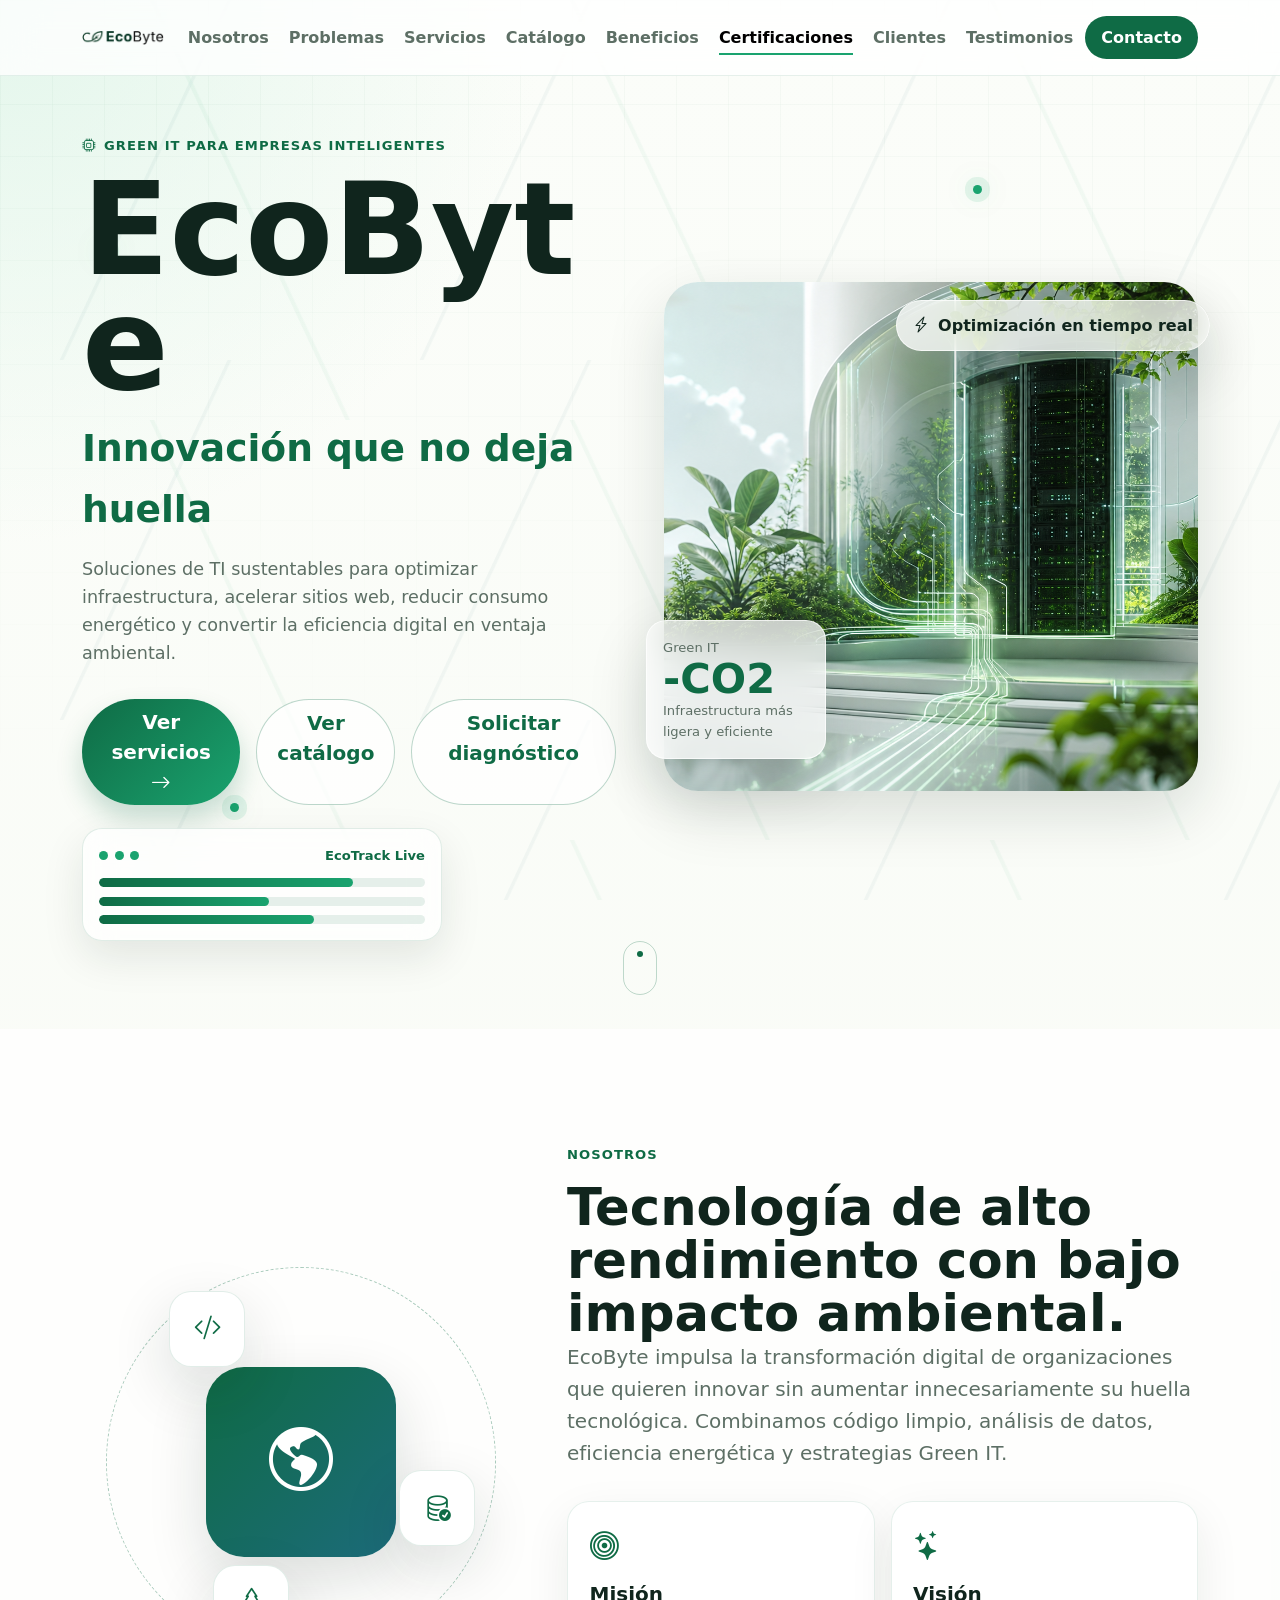
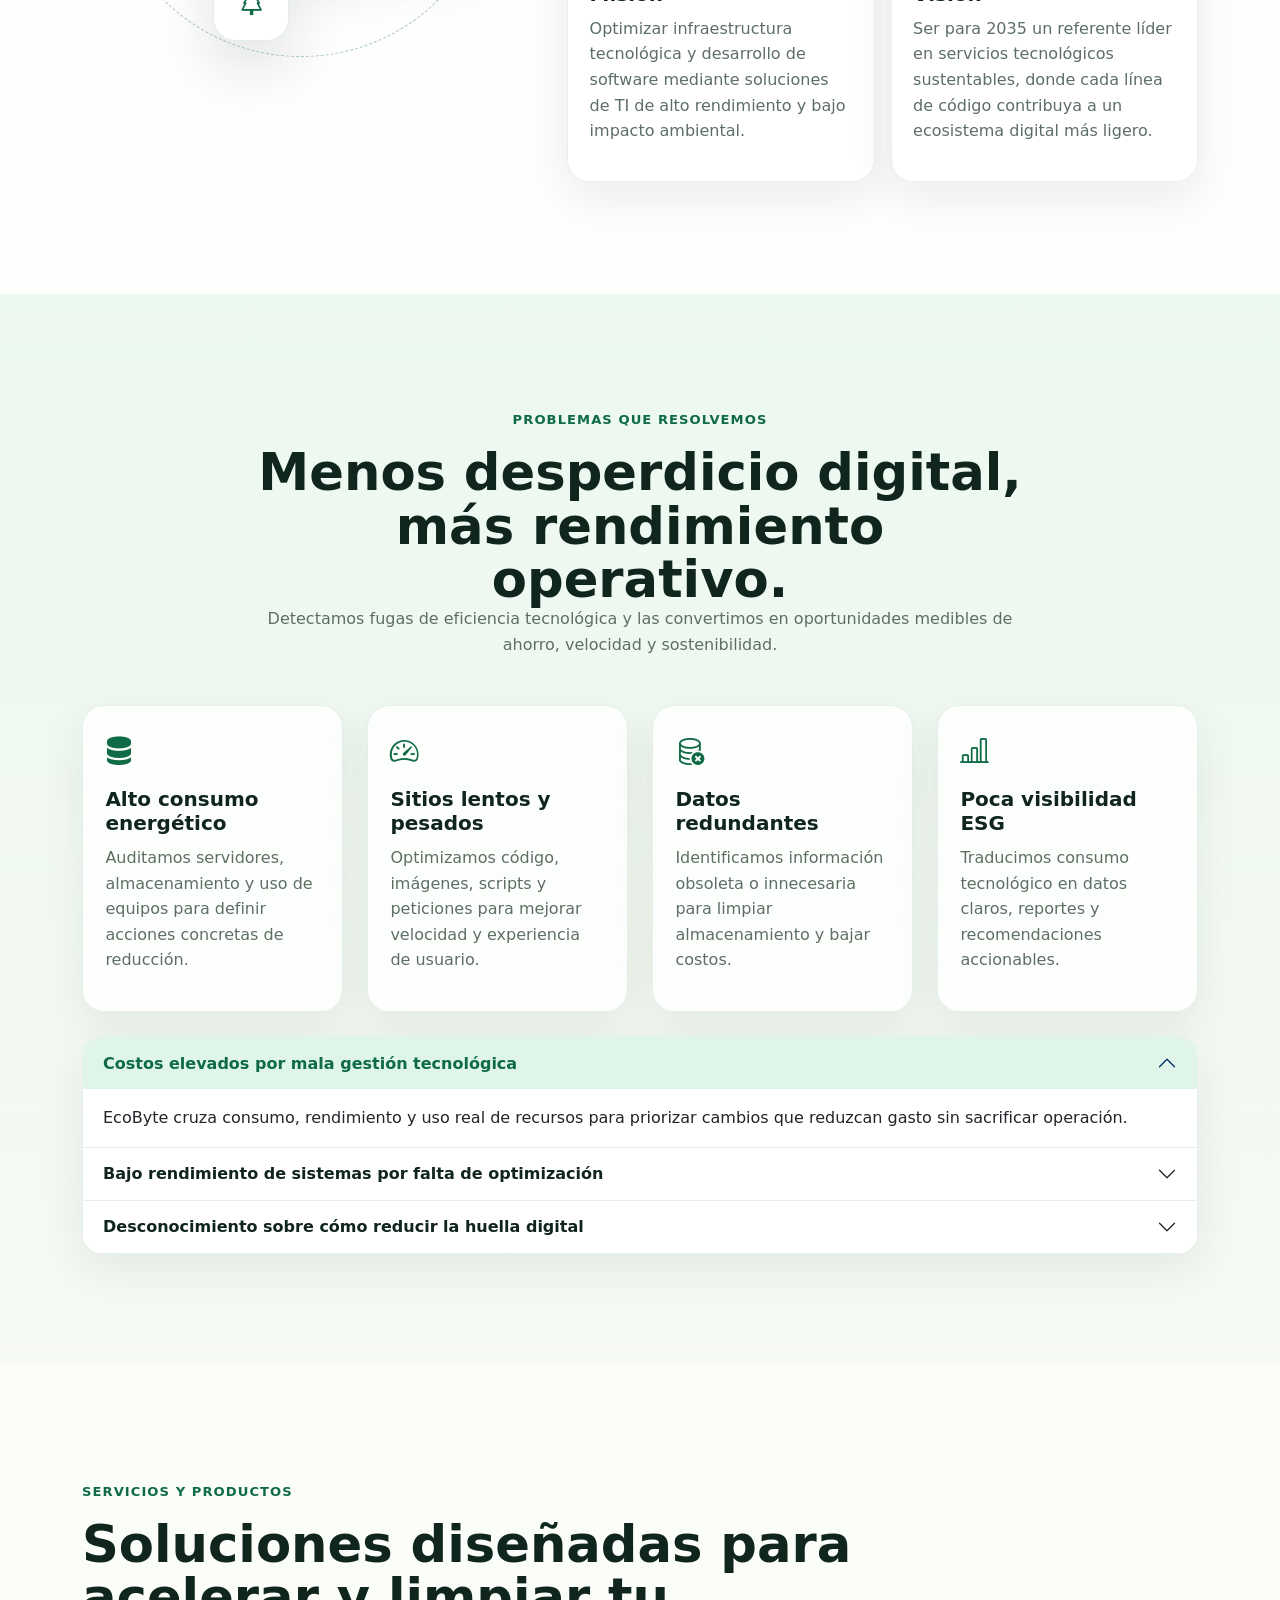
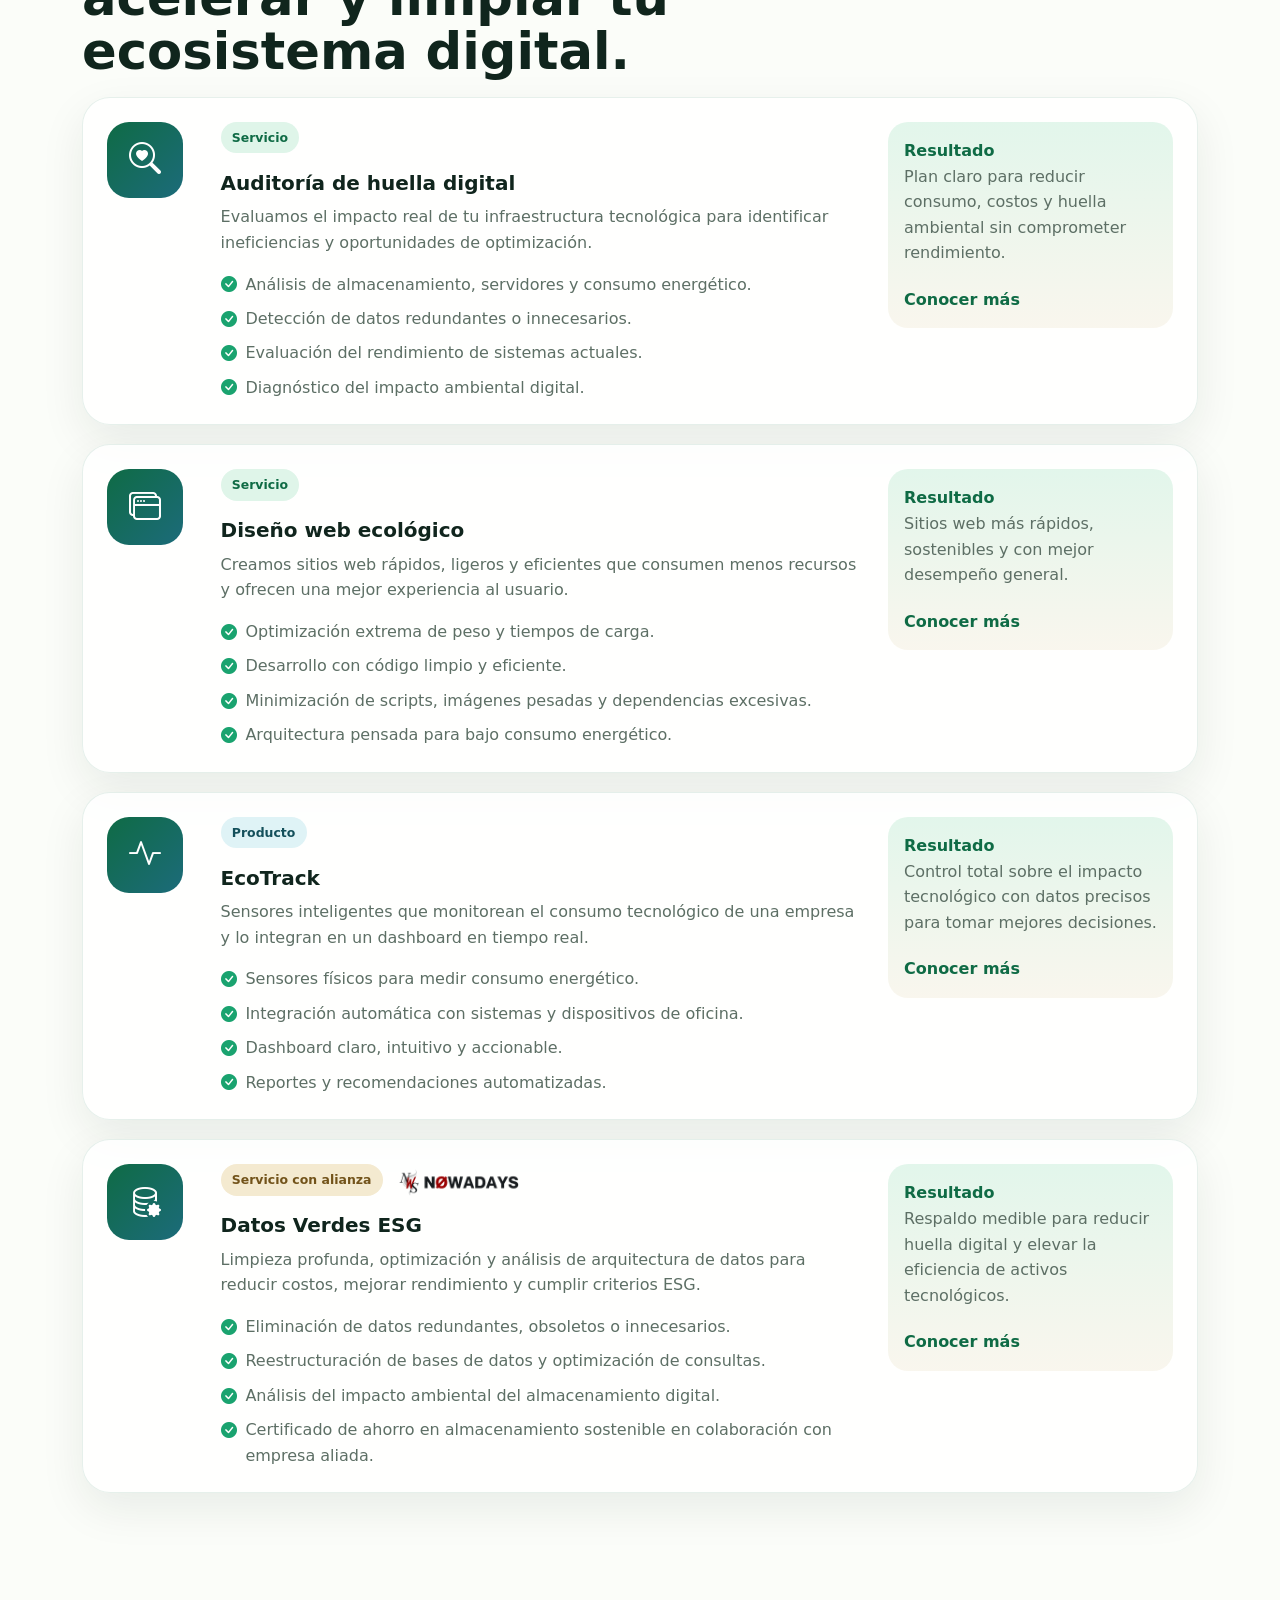
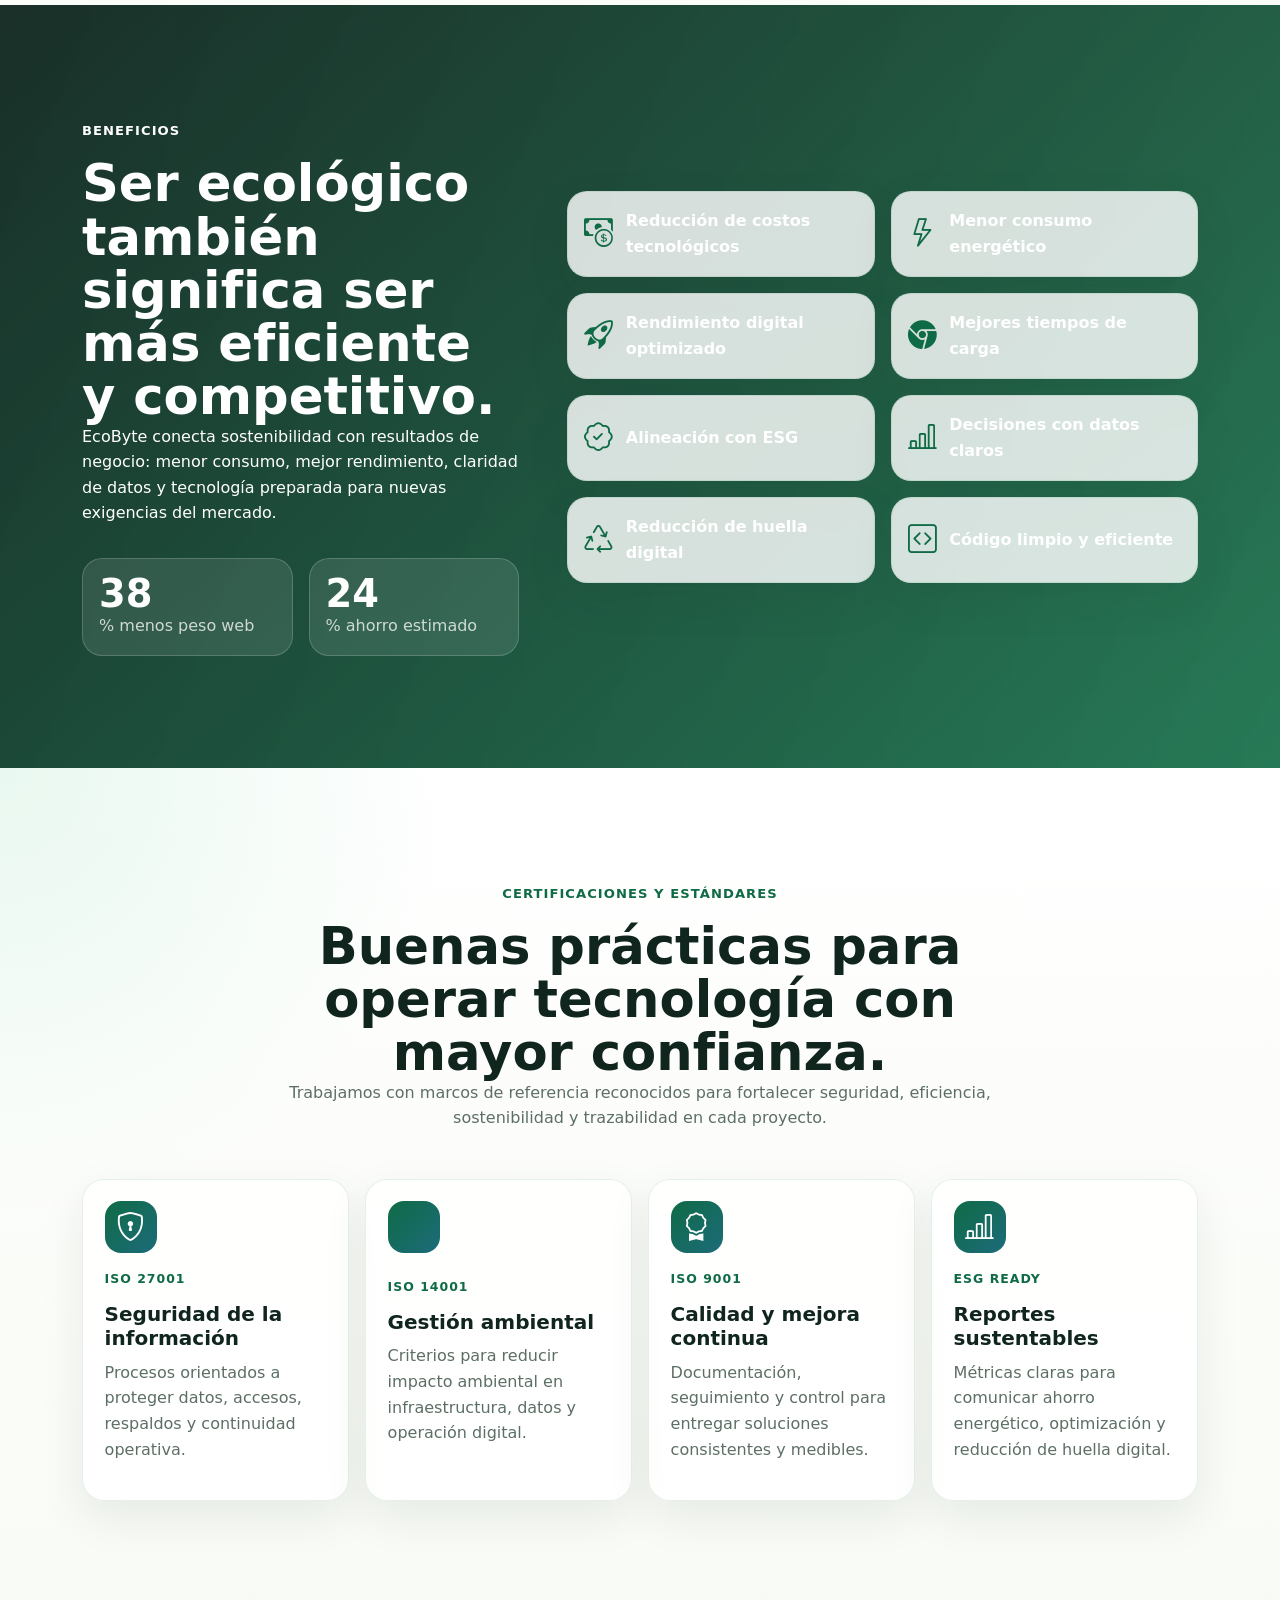
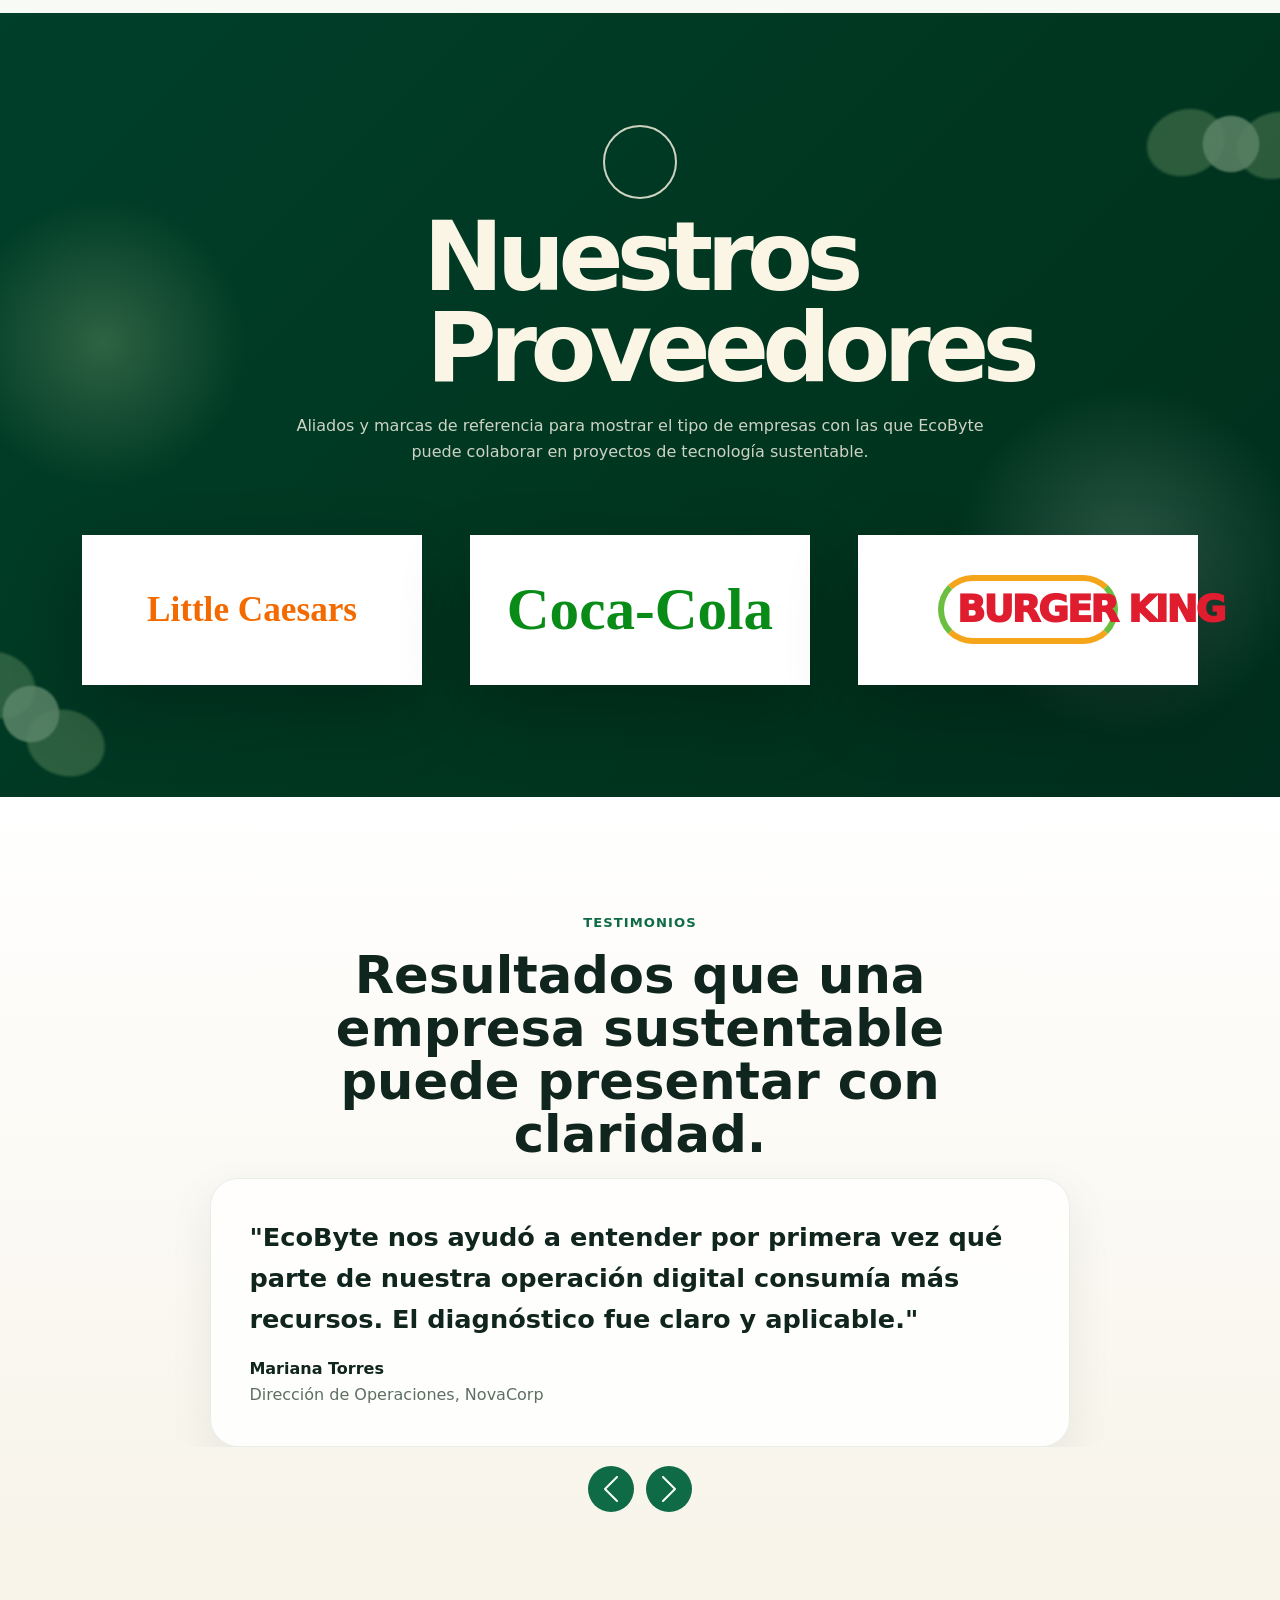
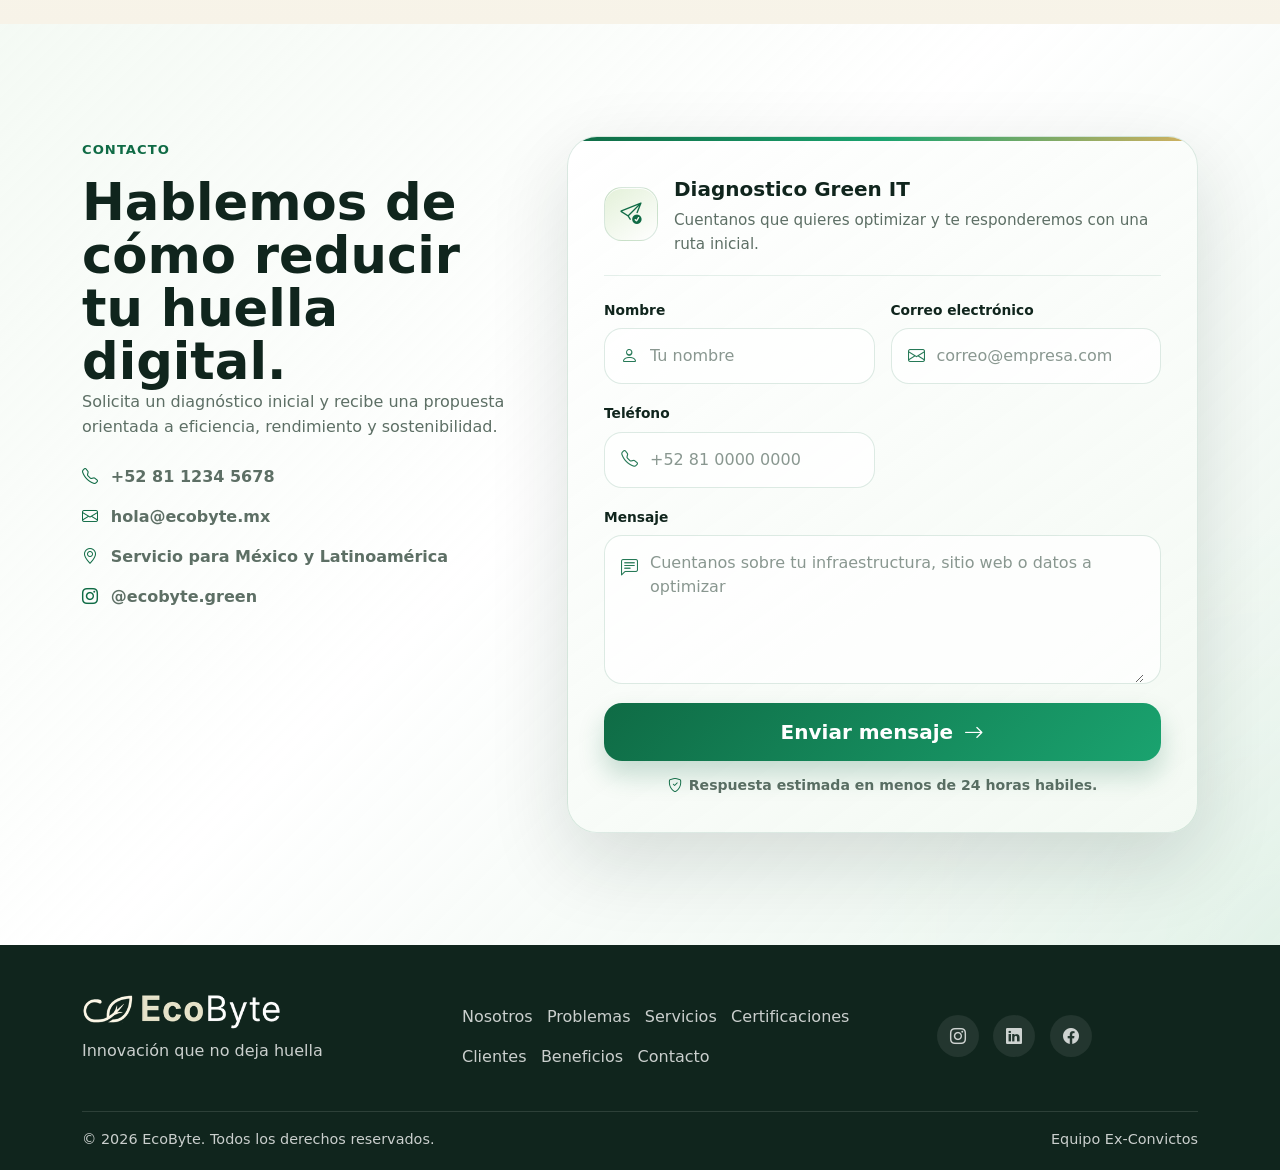
<file: index.html>
<!doctype html>
<html lang="es">
  <head>
    <meta charset="utf-8">
    <meta name="viewport" content="width=device-width, initial-scale=1">
    <meta name="description" content="EcoByte ofrece soluciones de Green IT, diseño web ecológico, auditoría de huella digital y optimización tecnológica sustentable.">
    <title>EcoByte | Innovación que no deja huella</title>
    <link rel="icon" href="assets/img/EcoByte Favicon.png">
    <link rel="preconnect" href="https://cdn.jsdelivr.net">
    <link href="https://cdn.jsdelivr.net/npm/bootstrap@5.3.3/dist/css/bootstrap.min.css" rel="stylesheet">
    <link href="https://cdn.jsdelivr.net/npm/bootstrap-icons@1.11.3/font/bootstrap-icons.min.css" rel="stylesheet">
    <link rel="stylesheet" href="css/styles.css">
  </head>
  <body data-bs-spy="scroll" data-bs-target="#mainNav" data-bs-offset="92" tabindex="0">
    <div class="scroll-progress" aria-hidden="true"></div>
    <nav id="mainNav" class="navbar navbar-expand-lg fixed-top eco-navbar" aria-label="Navegación principal">
      <div class="container">
        <a class="navbar-brand d-flex align-items-center gap-2" href="#inicio" aria-label="Ir al inicio">
          <img src="assets/img/EcoByte Horizontal Logo.png" width="200px">
        </a>
        <button class="navbar-toggler" type="button" data-bs-toggle="collapse" data-bs-target="#navbarContent" aria-controls="navbarContent" aria-expanded="false" aria-label="Abrir menú">
          <span class="navbar-toggler-icon"></span>
        </button>
        <div class="collapse navbar-collapse" id="navbarContent">
          <ul class="navbar-nav ms-auto align-items-lg-center gap-lg-1">
            <li class="nav-item"><a class="nav-link" href="#nosotros">Nosotros</a></li>
            <li class="nav-item"><a class="nav-link" href="#problemas">Problemas</a></li>
            <li class="nav-item"><a class="nav-link" href="#servicios">Servicios</a></li>
            <li class="nav-item"><a class="nav-link" href="catalogo.html">Catálogo</a></li>
            <li class="nav-item"><a class="nav-link" href="#beneficios">Beneficios</a></li>
            <li class="nav-item"><a class="nav-link" href="#certificaciones">Certificaciones</a></li>
            <li class="nav-item"><a class="nav-link" href="#clientes">Clientes</a></li>
            <li class="nav-item"><a class="nav-link" href="#testimonios">Testimonios</a></li>
            <li class="nav-item"><a class="nav-link btn-nav" href="#contacto">Contacto</a></li>
          </ul>
        </div>
      </div>
    </nav>

    <main>
      <section id="inicio" class="hero-section section-pad">
        <div class="hero-grid"></div>
        <div class="tech-pulse-layer" aria-hidden="true">
          <span></span>
          <span></span>
          <span></span>
          <span></span>
        </div>
        <div class="container position-relative">
          <div class="row align-items-center g-5">
            <div class="col-lg-6">
              <div class="hero-copy reveal">
                <span class="eyebrow"><i class="bi bi-cpu"></i> Green IT para empresas inteligentes</span>
                <h1>EcoByte</h1>
                <p class="hero-tagline">Innovación que no deja huella</p>
                <p class="hero-text">
                  Soluciones de TI sustentables para optimizar infraestructura, acelerar sitios web,
                  reducir consumo energético y convertir la eficiencia digital en ventaja ambiental.
                </p>
                <div class="d-flex flex-column flex-sm-row gap-3">
                  <a class="btn btn-eco btn-lg" href="#servicios">Ver servicios <i class="bi bi-arrow-right"></i></a>
                  <a class="btn btn-outline-eco btn-lg" href="catalogo.html">Ver catálogo</a>
                  <a class="btn btn-outline-eco btn-lg" href="#contacto">Solicitar diagnóstico</a>
                </div>
                <div class="hero-dashboard" aria-label="Indicadores de eficiencia digital">
                  <div class="dashboard-head">
                    <span></span>
                    <span></span>
                    <span></span>
                    <strong>EcoTrack Live</strong>
                  </div>
                  <div class="dashboard-lines">
                    <span style="--level: 78%"></span>
                    <span style="--level: 52%"></span>
                    <span style="--level: 66%"></span>
                  </div>
                </div>
              </div>
            </div>
            <div class="col-lg-6">
              <div class="hero-visual reveal delay-1" data-tilt>
                <img src="assets/img/ecobyte-hero.png" alt="Infraestructura tecnológica sustentable con circuitos verdes y naturaleza" class="img-fluid hero-image">
                <div class="impact-card floating-card">
                  <span>Green IT</span>
                  <strong>-CO2</strong>
                  <small>Infraestructura más ligera y eficiente</small>
                </div>
                <div class="metric-pill">
                  <i class="bi bi-lightning-charge"></i>
                  Optimización en tiempo real
                </div>
              </div>
            </div>
          </div>
          <a class="scroll-cue" href="#nosotros" aria-label="Bajar a la sección nosotros">
            <span></span>
          </a>
        </div>
      </section>

      <section id="nosotros" class="section-pad about-section">
        <div class="container">
          <div class="row align-items-center g-5">
            <div class="col-lg-5 reveal">
              <div class="eco-orbit" aria-hidden="true">
                <div class="orbit-core"><i class="bi bi-globe-americas"></i></div>
                <span class="orbit-node node-a"><i class="bi bi-code-slash"></i></span>
                <span class="orbit-node node-b"><i class="bi bi-database-check"></i></span>
                <span class="orbit-node node-c"><i class="bi bi-tree"></i></span>
              </div>
            </div>
            <div class="col-lg-7 reveal delay-1">
              <span class="section-kicker">Nosotros</span>
              <h2 class="section-title">Tecnología de alto rendimiento con bajo impacto ambiental.</h2>
              <p class="lead eco-lead">
                EcoByte impulsa la transformación digital de organizaciones que quieren innovar sin aumentar
                innecesariamente su huella tecnológica. Combinamos código limpio, análisis de datos,
                eficiencia energética y estrategias Green IT.
              </p>
              <div class="row g-3 mt-3">
                <div class="col-md-6">
                  <article class="mission-card h-100" data-tilt>
                    <i class="bi bi-bullseye"></i>
                    <h3>Misión</h3>
                    <p>Optimizar infraestructura tecnológica y desarrollo de software mediante soluciones de TI de alto rendimiento y bajo impacto ambiental.</p>
                  </article>
                </div>
                <div class="col-md-6">
                  <article class="mission-card h-100" data-tilt>
                    <i class="bi bi-stars"></i>
                    <h3>Visión</h3>
                    <p>Ser para 2035 un referente líder en servicios tecnológicos sustentables, donde cada línea de código contribuya a un ecosistema digital más ligero.</p>
                  </article>
                </div>
              </div>
            </div>
          </div>
        </div>
      </section>

      <section id="problemas" class="section-pad problems-section">
        <div class="container">
          <div class="text-center mx-auto section-heading reveal">
            <span class="section-kicker">Problemas que resolvemos</span>
            <h2 class="section-title">Menos desperdicio digital, más rendimiento operativo.</h2>
            <p>Detectamos fugas de eficiencia tecnológica y las convertimos en oportunidades medibles de ahorro, velocidad y sostenibilidad.</p>
          </div>
          <div class="row g-4 mt-4">
            <div class="col-md-6 col-xl-3 reveal">
              <article class="problem-card" data-tilt>
                <i class="bi bi-server"></i>
                <h3>Alto consumo energético</h3>
                <p>Auditamos servidores, almacenamiento y uso de equipos para definir acciones concretas de reducción.</p>
              </article>
            </div>
            <div class="col-md-6 col-xl-3 reveal delay-1">
              <article class="problem-card" data-tilt>
                <i class="bi bi-speedometer2"></i>
                <h3>Sitios lentos y pesados</h3>
                <p>Optimizamos código, imágenes, scripts y peticiones para mejorar velocidad y experiencia de usuario.</p>
              </article>
            </div>
            <div class="col-md-6 col-xl-3 reveal delay-2">
              <article class="problem-card" data-tilt>
                <i class="bi bi-database-x"></i>
                <h3>Datos redundantes</h3>
                <p>Identificamos información obsoleta o innecesaria para limpiar almacenamiento y bajar costos.</p>
              </article>
            </div>
            <div class="col-md-6 col-xl-3 reveal delay-3">
              <article class="problem-card" data-tilt>
                <i class="bi bi-bar-chart-line"></i>
                <h3>Poca visibilidad ESG</h3>
                <p>Traducimos consumo tecnológico en datos claros, reportes y recomendaciones accionables.</p>
              </article>
            </div>
          </div>
          <div class="accordion eco-accordion reveal mt-4" id="problemAccordion">
            <div class="accordion-item">
              <h3 class="accordion-header">
                <button class="accordion-button" type="button" data-bs-toggle="collapse" data-bs-target="#collapseCosts" aria-expanded="true" aria-controls="collapseCosts">
                  Costos elevados por mala gestión tecnológica
                </button>
              </h3>
              <div id="collapseCosts" class="accordion-collapse collapse show" data-bs-parent="#problemAccordion">
                <div class="accordion-body">EcoByte cruza consumo, rendimiento y uso real de recursos para priorizar cambios que reduzcan gasto sin sacrificar operación.</div>
              </div>
            </div>
            <div class="accordion-item">
              <h3 class="accordion-header">
                <button class="accordion-button collapsed" type="button" data-bs-toggle="collapse" data-bs-target="#collapsePerformance" aria-expanded="false" aria-controls="collapsePerformance">
                  Bajo rendimiento de sistemas por falta de optimización
                </button>
              </h3>
              <div id="collapsePerformance" class="accordion-collapse collapse" data-bs-parent="#problemAccordion">
                <div class="accordion-body">Revisamos arquitectura, consultas, dependencias y flujos digitales para entregar sistemas más rápidos, ligeros y mantenibles.</div>
              </div>
            </div>
            <div class="accordion-item">
              <h3 class="accordion-header">
                <button class="accordion-button collapsed" type="button" data-bs-toggle="collapse" data-bs-target="#collapseFootprint" aria-expanded="false" aria-controls="collapseFootprint">
                  Desconocimiento sobre cómo reducir la huella digital
                </button>
              </h3>
              <div id="collapseFootprint" class="accordion-collapse collapse" data-bs-parent="#problemAccordion">
                <div class="accordion-body">Convertimos el diagnóstico técnico en una ruta clara con acciones, métricas y beneficios ambientales entendibles para negocio.</div>
              </div>
            </div>
          </div>
        </div>
      </section>

      <section id="servicios" class="section-pad services-section">
        <div class="container">
          <div class="section-heading reveal">
            <span class="section-kicker">Servicios y productos</span>
            <h2 class="section-title">Soluciones diseñadas para acelerar y limpiar tu ecosistema digital.</h2>
          </div>

          <div id="auditoria" class="service-feature reveal" data-tilt>
            <div class="service-icon"><i class="bi bi-search-heart"></i></div>
            <div>
              <span class="type-badge">Servicio</span>
              <h3>Auditoría de huella digital</h3>
              <p>Evaluamos el impacto real de tu infraestructura tecnológica para identificar ineficiencias y oportunidades de optimización.</p>
              <ul class="feature-list">
                <li>Análisis de almacenamiento, servidores y consumo energético.</li>
                <li>Detección de datos redundantes o innecesarios.</li>
                <li>Evaluación del rendimiento de sistemas actuales.</li>
                <li>Diagnóstico del impacto ambiental digital.</li>
              </ul>
            </div>
            <div class="service-result">
              <strong>Resultado</strong>
              <p>Plan claro para reducir consumo, costos y huella ambiental sin comprometer rendimiento.</p>
              <a href="#contacto">Conocer más</a>
            </div>
          </div>

          <div id="web-ecologico" class="service-feature reveal" data-tilt>
            <div class="service-icon"><i class="bi bi-window-stack"></i></div>
            <div>
              <span class="type-badge">Servicio</span>
              <h3>Diseño web ecológico</h3>
              <p>Creamos sitios web rápidos, ligeros y eficientes que consumen menos recursos y ofrecen una mejor experiencia al usuario.</p>
              <ul class="feature-list">
                <li>Optimización extrema de peso y tiempos de carga.</li>
                <li>Desarrollo con código limpio y eficiente.</li>
                <li>Minimización de scripts, imágenes pesadas y dependencias excesivas.</li>
                <li>Arquitectura pensada para bajo consumo energético.</li>
              </ul>
            </div>
            <div class="service-result">
              <strong>Resultado</strong>
              <p>Sitios web más rápidos, sostenibles y con mejor desempeño general.</p>
              <a href="#contacto">Conocer más</a>
            </div>
          </div>

          <div id="ecotrack" class="service-feature reveal" data-tilt>
            <div class="service-icon"><i class="bi bi-activity"></i></div>
            <div>
              <span class="type-badge product">Producto</span>
              <h3>EcoTrack</h3>
              <p>Sensores inteligentes que monitorean el consumo tecnológico de una empresa y lo integran en un dashboard en tiempo real.</p>
              <ul class="feature-list">
                <li>Sensores físicos para medir consumo energético.</li>
                <li>Integración automática con sistemas y dispositivos de oficina.</li>
                <li>Dashboard claro, intuitivo y accionable.</li>
                <li>Reportes y recomendaciones automatizadas.</li>
              </ul>
            </div>
            <div class="service-result">
              <strong>Resultado</strong>
              <p>Control total sobre el impacto tecnológico con datos precisos para tomar mejores decisiones.</p>
              <a href="#contacto">Conocer más</a>
            </div>
          </div>

          <div id="datos-verdes" class="service-feature reveal" data-tilt>
            <div class="service-icon"><i class="bi bi-database-gear"></i></div>
            <div>
              <div class="d-flex align-items-center gap-3">
                <span class="type-badge alliance">Servicio con alianza</span>
                <img src="assets/img/Nowadays Logo.png" width="120px">
              </div>
              <h3>Datos Verdes ESG</h3>
              <p>Limpieza profunda, optimización y análisis de arquitectura de datos para reducir costos, mejorar rendimiento y cumplir criterios ESG.</p>
              <ul class="feature-list">
                <li>Eliminación de datos redundantes, obsoletos o innecesarios.</li>
                <li>Reestructuración de bases de datos y optimización de consultas.</li>
                <li>Análisis del impacto ambiental del almacenamiento digital.</li>
                <li>Certificado de ahorro en almacenamiento sostenible en colaboración con empresa aliada.</li>
              </ul>
            </div>
            <div class="service-result">
              <strong>Resultado</strong>
              <p>Respaldo medible para reducir huella digital y elevar la eficiencia de activos tecnológicos.</p>
              <a href="#contacto">Conocer más</a>
            </div>
          </div>
        </div>
      </section>

      <section id="beneficios" class="section-pad benefits-section">
        <div class="container">
          <div class="row g-5 align-items-center">
            <div class="col-lg-5 reveal">
              <span class="section-kicker">Beneficios</span>
              <h2 class="section-title">Ser ecológico también significa ser más eficiente y competitivo.</h2>
              <p>EcoByte conecta sostenibilidad con resultados de negocio: menor consumo, mejor rendimiento, claridad de datos y tecnología preparada para nuevas exigencias del mercado.</p>
              <div class="counter-row">
                <div><strong data-counter="38">0</strong><span>% menos peso web</span></div>
                <div><strong data-counter="24">0</strong><span>% ahorro estimado</span></div>
              </div>
            </div>
            <div class="col-lg-7">
              <div class="benefit-grid">
                <div class="benefit-item reveal"><i class="bi bi-cash-coin"></i><span>Reducción de costos tecnológicos</span></div>
                <div class="benefit-item reveal"><i class="bi bi-lightning"></i><span>Menor consumo energético</span></div>
                <div class="benefit-item reveal"><i class="bi bi-rocket-takeoff"></i><span>Rendimiento digital optimizado</span></div>
                <div class="benefit-item reveal"><i class="bi bi-browser-chrome"></i><span>Mejores tiempos de carga</span></div>
                <div class="benefit-item reveal"><i class="bi bi-patch-check"></i><span>Alineación con ESG</span></div>
                <div class="benefit-item reveal"><i class="bi bi-bar-chart-line"></i><span>Decisiones con datos claros</span></div>
                <div class="benefit-item reveal"><i class="bi bi-recycle"></i><span>Reducción de huella digital</span></div>
                <div class="benefit-item reveal"><i class="bi bi-code-square"></i><span>Código limpio y eficiente</span></div>
              </div>
            </div>
          </div>
        </div>
      </section>

      <section id="certificaciones" class="section-pad certifications-section">
        <div class="container">
          <div class="text-center mx-auto section-heading reveal">
            <span class="section-kicker">Certificaciones y estándares</span>
            <h2 class="section-title">Buenas prácticas para operar tecnología con mayor confianza.</h2>
            <p>Trabajamos con marcos de referencia reconocidos para fortalecer seguridad, eficiencia, sostenibilidad y trazabilidad en cada proyecto.</p>
          </div>
          <div class="certification-grid mt-5">
            <article class="certification-card reveal" data-tilt>
              <i class="bi bi-shield-lock"></i>
              <span>ISO 27001</span>
              <h3>Seguridad de la información</h3>
              <p>Procesos orientados a proteger datos, accesos, respaldos y continuidad operativa.</p>
            </article>
            <article class="certification-card reveal delay-1" data-tilt>
              <i class="bi bi-leaf"></i>
              <span>ISO 14001</span>
              <h3>Gestión ambiental</h3>
              <p>Criterios para reducir impacto ambiental en infraestructura, datos y operación digital.</p>
            </article>
            <article class="certification-card reveal delay-2" data-tilt>
              <i class="bi bi-award"></i>
              <span>ISO 9001</span>
              <h3>Calidad y mejora continua</h3>
              <p>Documentación, seguimiento y control para entregar soluciones consistentes y medibles.</p>
            </article>
            <article class="certification-card reveal delay-3" data-tilt>
              <i class="bi bi-bar-chart-line"></i>
              <span>ESG Ready</span>
              <h3>Reportes sustentables</h3>
              <p>Métricas claras para comunicar ahorro energético, optimización y reducción de huella digital.</p>
            </article>
          </div>
        </div>
      </section>

      <section id="clientes" class="section-pad clients-section">
        <div class="container">
          <div class="clients-heading reveal">
            <span class="eco-mark" aria-hidden="true"><i class="bi bi-leaf"></i></span>
            <h2><span>Nuestros</span> <strong>Proveedores</strong></h2>
            <p>Aliados y marcas de referencia para mostrar el tipo de empresas con las que EcoByte puede colaborar en proyectos de tecnología sustentable.</p>
          </div>
          <div class="client-logo-grid">
            <article class="client-logo-card reveal">
              <span class="brand-logo logo-caesars">Little Caesars</span>
            </article>
            <article class="client-logo-card reveal delay-1">
              <span class="brand-logo logo-coca">Coca-Cola</span>
            </article>
            <article class="client-logo-card reveal delay-2">
              <span class="brand-logo logo-burger">Burger King</span>
            </article>
          </div>
        </div>
      </section>

      <section id="testimonios" class="section-pad testimonials-section">
        <div class="container">
          <div class="text-center mx-auto section-heading reveal">
            <span class="section-kicker">Testimonios</span>
            <h2 class="section-title">Resultados que una empresa sustentable puede presentar con claridad.</h2>
          </div>
          <!-- Textos de muestra. Reemplazar por testimonios reales cuando EcoByte tenga clientes publicados. -->
          <div id="testimonialCarousel" class="carousel slide reveal" data-bs-ride="carousel">
            <div class="carousel-inner">
              <div class="carousel-item active">
                <article class="testimonial-card">
                  <p>"EcoByte nos ayudó a entender por primera vez qué parte de nuestra operación digital consumía más recursos. El diagnóstico fue claro y aplicable."</p>
                  <div><strong>Mariana Torres</strong><span>Dirección de Operaciones, NovaCorp</span></div>
                </article>
              </div>
              <div class="carousel-item">
                <article class="testimonial-card">
                  <p>"Nuestro sitio cargaba lento y dependía de demasiados recursos. Con el rediseño ecológico mejoramos rendimiento sin perder calidad visual."</p>
                  <div><strong>Carlos Méndez</strong><span>Marketing Digital, Lumina Studio</span></div>
                </article>
              </div>
              <div class="carousel-item">
                <article class="testimonial-card">
                  <p>"Datos Verdes ESG nos dio orden, métricas y una ruta concreta para reducir almacenamiento innecesario en nuestras bases de datos."</p>
                  <div><strong>Ana Beltrán</strong><span>Coordinación de Tecnología, Vértice Financiero</span></div>
                </article>
              </div>
            </div>
            <div class="carousel-controls">
              <button class="carousel-control-prev" type="button" data-bs-target="#testimonialCarousel" data-bs-slide="prev" aria-label="Testimonio anterior">
                <span class="carousel-control-prev-icon" aria-hidden="true"></span>
              </button>
              <button class="carousel-control-next" type="button" data-bs-target="#testimonialCarousel" data-bs-slide="next" aria-label="Siguiente testimonio">
                <span class="carousel-control-next-icon" aria-hidden="true"></span>
              </button>
            </div>
          </div>
        </div>
      </section>

      <section id="contacto" class="section-pad contact-section">
        <div class="container">
          <div class="row g-5">
            <div class="col-lg-5 reveal">
              <span class="section-kicker">Contacto</span>
              <h2 class="section-title">Hablemos de cómo reducir tu huella digital.</h2>
              <p>Solicita un diagnóstico inicial y recibe una propuesta orientada a eficiencia, rendimiento y sostenibilidad.</p>
              <div class="contact-list">
                <a href="tel:+528112345678"><i class="bi bi-telephone"></i> +52 81 1234 5678</a>
                <a href="mailto:hola@ecobyte.mx"><i class="bi bi-envelope"></i> hola@ecobyte.mx</a>
                <span><i class="bi bi-geo-alt"></i> Servicio para México y Latinoamérica</span>
                <span><i class="bi bi-instagram"></i> @ecobyte.green</span>
              </div>
            </div>
            <div class="col-lg-7 reveal delay-1">
              <form id="contactForm" class="contact-form" novalidate>
                <div class="form-header">
                  <span class="form-icon" aria-hidden="true"><i class="bi bi-send-check"></i></span>
                  <div>
                    <strong>Diagnostico Green IT</strong>
                    <p>Cuentanos que quieres optimizar y te responderemos con una ruta inicial.</p>
                  </div>
                </div>
                <div id="formAlert" class="form-alert" role="status" aria-live="polite"></div>
                <div class="row g-3">
                  <div class="col-md-6 form-field">
                    <label for="name" class="form-label">Nombre</label>
                    <div class="input-shell">
                      <i class="bi bi-person" aria-hidden="true"></i>
                      <input type="text" class="form-control" id="name" name="name" placeholder="Tu nombre" required>
                    </div>
                    <div class="invalid-feedback">Ingresa tu nombre.</div>
                  </div>
                  <div class="col-md-6 form-field">
                    <label for="email" class="form-label">Correo electrónico</label>
                    <div class="input-shell">
                      <i class="bi bi-envelope" aria-hidden="true"></i>
                      <input type="email" class="form-control" id="email" name="email" placeholder="correo@empresa.com" required>
                    </div>
                    <div class="invalid-feedback">Ingresa un correo válido.</div>
                  </div>
                  <div class="col-md-6 form-field">
                    <label for="phone" class="form-label">Teléfono</label>
                    <div class="input-shell">
                      <i class="bi bi-telephone" aria-hidden="true"></i>
                      <input type="tel" class="form-control" id="phone" name="phone" placeholder="+52 81 0000 0000">
                    </div>
                  </div>
                  <div class="col-12 form-field">
                    <label for="message" class="form-label">Mensaje</label>
                    <div class="input-shell textarea-shell">
                      <i class="bi bi-chat-left-text" aria-hidden="true"></i>
                      <textarea class="form-control" id="message" name="message" rows="5" placeholder="Cuentanos sobre tu infraestructura, sitio web o datos a optimizar" required></textarea>
                    </div>
                    <div class="invalid-feedback">Escribe un mensaje breve.</div>
                  </div>
                  <div class="col-12">
                    <button type="submit" class="btn btn-eco btn-lg w-100 form-submit">
                      <span>Enviar mensaje</span>
                      <i class="bi bi-arrow-right"></i>
                    </button>
                    <p class="form-note"><i class="bi bi-shield-check" aria-hidden="true"></i> Respuesta estimada en menos de 24 horas habiles.</p>
                  </div>
                </div>
              </form>
            </div>
          </div>
        </div>
      </section>
    </main>

    <footer class="site-footer">
      <div class="container">
        <div class="row g-4 align-items-center">
          <div class="col-lg-4">
            <a class="footer-brand" href="#inicio"><img src="assets/img/EcoByte Horizontal Logo Light.png" width="200px"></a>
            <p>Innovación que no deja huella</p>
          </div>
          <div class="col-lg-5">
            <nav class="footer-links" aria-label="Enlaces del footer">
              <a href="#nosotros">Nosotros</a>
              <a href="#problemas">Problemas</a>
              <a href="#servicios">Servicios</a>
              <a href="#certificaciones">Certificaciones</a>
              <a href="#clientes">Clientes</a>
              <a href="#beneficios">Beneficios</a>
              <a href="#contacto">Contacto</a>
            </nav>
          </div>
          <div class="col-lg-3">
            <div class="social-links">
              <a href="#" aria-label="Instagram"><i class="bi bi-instagram"></i></a>
              <a href="#" aria-label="LinkedIn"><i class="bi bi-linkedin"></i></a>
              <a href="#" aria-label="Facebook"><i class="bi bi-facebook"></i></a>
            </div>
          </div>
        </div>
        <div class="footer-bottom">
          <span>© 2026 EcoByte. Todos los derechos reservados.</span>
          <span>Equipo Ex-Convictos</span>
        </div>
      </div>
    </footer>

    <script src="https://cdn.jsdelivr.net/npm/bootstrap@5.3.3/dist/js/bootstrap.bundle.min.js"></script>
    <script src="js/main.js"></script>
  </body>
</html>
</file>
<file: css/styles.css>
:root {
  --eco-ink: #10251d;
  --eco-muted: #5d6f65;
  --eco-green: #0f6b45;
  --eco-green-2: #1aa36f;
  --eco-mint: #dff5e9;
  --eco-cream: #f7f3e8;
  --eco-sand: #e6d6af;
  --eco-tech: #1c6b7a;
  --eco-white: #ffffff;
  --eco-shadow: 0 22px 60px rgba(16, 37, 29, 0.14);
  --eco-radius: 22px;
}

* {
  box-sizing: border-box;
}

html {
  scroll-behavior: smooth;
  scroll-padding-top: 88px;
  max-width: 100%;
  overflow-x: hidden;
}

body {
  margin: 0;
  color: var(--eco-ink);
  font-family: "Segoe UI", system-ui, -apple-system, BlinkMacSystemFont, sans-serif;
  line-height: 1.6;
  overflow-x: hidden;
  background:
    radial-gradient(circle at top left, rgba(223, 245, 233, 0.85), transparent 34rem),
    linear-gradient(180deg, #fbfdf9 0%, #f5f8f1 52%, #ffffff 100%);
}

main,
section,
.container,
.row,
[class*="col-"] {
  min-width: 0;
}

h1,
h2,
h3,
h4,
h5,
h6,
p,
a,
span,
strong,
li,
button,
.btn {
  overflow-wrap: break-word;
}

body::before {
  content: "";
  position: fixed;
  inset: 0;
  z-index: -1;
  pointer-events: none;
  opacity: 0.55;
  background-image:
    linear-gradient(115deg, transparent 0 43%, rgba(28, 107, 122, 0.08) 43.2% 43.7%, transparent 44%),
    linear-gradient(65deg, transparent 0 56%, rgba(26, 163, 111, 0.08) 56.2% 56.7%, transparent 57%);
  background-size: 360px 360px, 420px 420px;
  animation: ambientShift 18s linear infinite;
}

a {
  color: inherit;
  text-decoration: none;
}

img {
  max-width: 100%;
  height: auto;
}

.scroll-progress {
  position: fixed;
  top: 0;
  left: 0;
  z-index: 1080;
  width: var(--scroll-progress, 0%);
  height: 4px;
  background: linear-gradient(90deg, var(--eco-green), var(--eco-green-2), var(--eco-tech));
  box-shadow: 0 0 18px rgba(26, 163, 111, 0.42);
}

.section-pad {
  padding: 112px 0;
}

.section-heading {
  max-width: 790px;
}

.section-kicker,
.eyebrow {
  display: inline-flex;
  align-items: center;
  gap: 0.5rem;
  margin-bottom: 1rem;
  color: var(--eco-green);
  font-size: 0.82rem;
  font-weight: 800;
  letter-spacing: 0.08em;
  text-transform: uppercase;
}

.section-title {
  margin: 0;
  color: var(--eco-ink);
  font-size: clamp(2rem, 4vw, 3.5rem);
  font-weight: 850;
  line-height: 1.04;
}

.eco-lead,
.section-heading p,
.hero-text,
.benefits-section p,
.contact-section p {
  color: var(--eco-muted);
}

.eco-navbar {
  padding: 1rem 0;
  background: rgba(255, 255, 255, 0.78);
  backdrop-filter: blur(18px);
  border-bottom: 1px solid rgba(15, 107, 69, 0.1);
  transition: box-shadow 0.25s ease, padding 0.25s ease, background 0.25s ease;
}

.eco-navbar.is-scrolled {
  padding: 0.65rem 0;
  box-shadow: 0 10px 32px rgba(16, 37, 29, 0.1);
}

.navbar-brand,
.footer-brand {
  color: var(--eco-ink);
  font-weight: 850;
  letter-spacing: 0.01em;
}

.brand-mark {
  display: inline-grid;
  width: 38px;
  height: 38px;
  place-items: center;
  color: var(--eco-white);
  background: linear-gradient(135deg, var(--eco-green), var(--eco-green-2));
  border-radius: 12px;
  box-shadow: 0 10px 22px rgba(15, 107, 69, 0.2);
}

.nav-link {
  position: relative;
  color: var(--eco-muted);
  font-weight: 700;
}

.nav-link::after {
  content: "";
  position: absolute;
  left: 0.5rem;
  right: 0.5rem;
  bottom: 0.24rem;
  height: 2px;
  background: var(--eco-green-2);
  transform: scaleX(0);
  transform-origin: right;
  transition: transform 0.28s ease;
}

.nav-link:hover,
.nav-link.active {
  color: var(--eco-green);
}

.nav-link:hover::after,
.nav-link.active::after {
  transform: scaleX(1);
  transform-origin: left;
}

.btn-nav {
  padding: 0.55rem 1rem !important;
  color: var(--eco-white) !important;
  background: var(--eco-green);
  border-radius: 999px;
}

.navbar-toggler {
  border: 0;
  box-shadow: none !important;
}

.navbar-toggler-icon {
  position: relative;
  width: 1.55rem;
  height: 1.2rem;
  background-image: none;
}

.navbar-toggler-icon::before,
.navbar-toggler-icon::after,
.navbar-toggler-icon {
  border-top: 3px solid var(--eco-ink);
}

.navbar-toggler-icon::before,
.navbar-toggler-icon::after {
  content: "";
  position: absolute;
  left: 0;
  width: 100%;
}

.navbar-toggler-icon::before {
  top: 0.42rem;
}

.navbar-toggler-icon::after {
  top: 0.9rem;
}

.hero-section {
  position: relative;
  min-height: 90vh;
  display: flex;
  align-items: center;
  overflow: hidden;
  padding-top: 132px;
  padding-bottom: 88px;
}

.hero-grid {
  position: absolute;
  inset: 0;
  opacity: 0.35;
  background-image:
    linear-gradient(rgba(15, 107, 69, 0.09) 1px, transparent 1px),
    linear-gradient(90deg, rgba(15, 107, 69, 0.09) 1px, transparent 1px);
  background-size: 52px 52px;
  mask-image: linear-gradient(to bottom, black, transparent 82%);
  animation: gridDrift 16s linear infinite;
}

.tech-pulse-layer {
  position: absolute;
  inset: 0;
  overflow: hidden;
  pointer-events: none;
}

.tech-pulse-layer span {
  position: absolute;
  width: 9px;
  height: 9px;
  background: var(--eco-green-2);
  border-radius: 50%;
  box-shadow: 0 0 0 8px rgba(26, 163, 111, 0.1), 0 0 28px rgba(26, 163, 111, 0.36);
  animation: nodeTravel 9s linear infinite;
}

.tech-pulse-layer span:nth-child(1) { left: 8%; top: 24%; animation-delay: 0s; }
.tech-pulse-layer span:nth-child(2) { left: 76%; top: 18%; animation-delay: -2.5s; }
.tech-pulse-layer span:nth-child(3) { left: 58%; top: 72%; animation-delay: -5s; }
.tech-pulse-layer span:nth-child(4) { left: 18%; top: 78%; animation-delay: -7s; }

.hero-copy h1 {
  margin: 0;
  color: var(--eco-ink);
  font-size: clamp(4rem, 10vw, 8rem);
  font-weight: 900;
  line-height: 0.9;
  overflow-wrap: anywhere;
}

.hero-tagline {
  margin: 1rem 0;
  color: var(--eco-green);
  font-size: clamp(1.45rem, 3vw, 2.35rem);
  font-weight: 800;
}

.hero-text {
  max-width: 610px;
  margin-bottom: 2rem;
  font-size: 1.1rem;
}

.btn {
  border-radius: 999px;
  font-weight: 800;
  position: relative;
  overflow: hidden;
  transition: transform 0.2s ease, box-shadow 0.2s ease, background 0.2s ease;
}

.btn::before {
  content: "";
  position: absolute;
  inset: 0;
  background: linear-gradient(110deg, transparent 0 35%, rgba(255, 255, 255, 0.36) 48%, transparent 62% 100%);
  transform: translateX(-120%);
  transition: transform 0.65s ease;
}

.btn:hover {
  transform: translateY(-2px);
}

.btn:hover::before {
  transform: translateX(120%);
}

.btn-eco {
  color: var(--eco-white);
  background: linear-gradient(135deg, var(--eco-green), var(--eco-green-2));
  border: 0;
  box-shadow: 0 14px 26px rgba(15, 107, 69, 0.22);
}

.btn-eco:hover {
  color: var(--eco-white);
  box-shadow: 0 18px 36px rgba(15, 107, 69, 0.28);
}

.btn-outline-eco {
  color: var(--eco-green);
  border: 1px solid rgba(15, 107, 69, 0.28);
  background: rgba(255, 255, 255, 0.72);
}

.btn-outline-eco:hover {
  color: var(--eco-white);
  background: var(--eco-green);
}

.hero-visual {
  position: relative;
  isolation: isolate;
  transform-style: preserve-3d;
  transition: transform 0.22s ease, filter 0.22s ease;
}

.hero-image {
  width: 100%;
  border-radius: 34px;
  box-shadow: var(--eco-shadow);
  aspect-ratio: 1.05 / 1;
  object-fit: cover;
}

.impact-card,
.metric-pill {
  position: absolute;
  z-index: 2;
  border: 1px solid rgba(255, 255, 255, 0.7);
  background: rgba(255, 255, 255, 0.74);
  backdrop-filter: blur(18px);
  box-shadow: var(--eco-shadow);
}

.impact-card {
  left: -18px;
  bottom: 32px;
  width: 180px;
  padding: 1rem;
  border-radius: 20px;
}

.impact-card span,
.impact-card small {
  display: block;
  color: var(--eco-muted);
  font-size: 0.82rem;
}

.impact-card strong {
  display: block;
  color: var(--eco-green);
  font-size: 2.6rem;
  line-height: 1;
}

.metric-pill {
  top: 18px;
  right: -12px;
  display: flex;
  align-items: center;
  gap: 0.55rem;
  padding: 0.72rem 1rem;
  color: var(--eco-ink);
  border-radius: 999px;
  font-weight: 800;
  animation: softPulse 3.2s ease-in-out infinite;
}

.floating-card {
  animation: floatCard 4.5s ease-in-out infinite;
}

.hero-dashboard {
  width: min(100%, 360px);
  margin-top: 1.4rem;
  padding: 1rem;
  color: var(--eco-ink);
  background: rgba(255, 255, 255, 0.7);
  border: 1px solid rgba(15, 107, 69, 0.12);
  border-radius: 20px;
  box-shadow: 0 16px 42px rgba(16, 37, 29, 0.1);
  backdrop-filter: blur(16px);
}

.dashboard-head {
  display: flex;
  align-items: center;
  gap: 0.42rem;
  margin-bottom: 0.8rem;
}

.dashboard-head span {
  width: 9px;
  aspect-ratio: 1;
  background: var(--eco-green-2);
  border-radius: 50%;
}

.dashboard-head strong {
  margin-left: auto;
  color: var(--eco-green);
  font-size: 0.82rem;
}

.dashboard-lines {
  display: grid;
  gap: 0.58rem;
}

.dashboard-lines span {
  height: 9px;
  overflow: hidden;
  background: rgba(15, 107, 69, 0.1);
  border-radius: 999px;
}

.dashboard-lines span::before {
  content: "";
  display: block;
  width: var(--level);
  height: 100%;
  background: linear-gradient(90deg, var(--eco-green), var(--eco-green-2));
  border-radius: inherit;
  animation: loadLine 1.3s cubic-bezier(0.2, 0.8, 0.2, 1) both;
}

.scroll-cue {
  position: absolute;
  left: 50%;
  bottom: -54px;
  display: grid;
  width: 34px;
  height: 54px;
  place-items: start center;
  padding-top: 9px;
  border: 1px solid rgba(15, 107, 69, 0.25);
  border-radius: 999px;
  transform: translateX(-50%);
}

.scroll-cue span {
  width: 6px;
  height: 6px;
  background: var(--eco-green);
  border-radius: 50%;
  animation: scrollDot 1.65s ease-in-out infinite;
}

@keyframes floatCard {
  0%, 100% { transform: translateY(0); }
  50% { transform: translateY(-12px); }
}

@keyframes gridDrift {
  to { background-position: 52px 52px; }
}

@keyframes nodeTravel {
  0%, 100% { transform: translate3d(0, 0, 0) scale(0.86); opacity: 0.45; }
  50% { transform: translate3d(34px, -28px, 0) scale(1); opacity: 0.9; }
}

@keyframes softPulse {
  0%, 100% { box-shadow: var(--eco-shadow); }
  50% { box-shadow: 0 18px 50px rgba(26, 163, 111, 0.24); }
}

@keyframes loadLine {
  from { transform: scaleX(0); transform-origin: left; }
  to { transform: scaleX(1); transform-origin: left; }
}

@keyframes scrollDot {
  0% { transform: translateY(0); opacity: 0; }
  35% { opacity: 1; }
  100% { transform: translateY(24px); opacity: 0; }
}

@keyframes ambientShift {
  to { background-position: 360px 360px, -420px 420px; }
}

.about-section {
  background: rgba(255, 255, 255, 0.72);
}

.eco-orbit {
  position: relative;
  min-height: 430px;
  display: grid;
  place-items: center;
}

.eco-orbit::before {
  content: "";
  position: absolute;
  width: min(84vw, 390px);
  aspect-ratio: 1;
  border: 1px dashed rgba(15, 107, 69, 0.35);
  border-radius: 50%;
  animation: rotateOrbit 18s linear infinite;
}

.orbit-core {
  display: grid;
  width: 190px;
  aspect-ratio: 1;
  place-items: center;
  color: var(--eco-white);
  font-size: 4rem;
  background: linear-gradient(135deg, var(--eco-green), var(--eco-tech));
  border-radius: 38px;
  box-shadow: var(--eco-shadow);
}

.orbit-node {
  position: absolute;
  display: grid;
  width: 76px;
  aspect-ratio: 1;
  place-items: center;
  color: var(--eco-green);
  font-size: 1.7rem;
  background: var(--eco-white);
  border: 1px solid rgba(15, 107, 69, 0.12);
  border-radius: 22px;
  box-shadow: var(--eco-shadow);
}

.node-a { top: 44px; left: 20%; }
.node-b { right: 10%; top: 52%; }
.node-c { bottom: 36px; left: 30%; }

@keyframes rotateOrbit {
  to { transform: rotate(360deg); }
}

.mission-card,
.problem-card,
.service-feature,
.benefit-item,
.certification-card,
.testimonial-card,
.contact-form {
  background: rgba(255, 255, 255, 0.82);
  border: 1px solid rgba(15, 107, 69, 0.1);
  box-shadow: 0 16px 45px rgba(16, 37, 29, 0.08);
  transform-style: preserve-3d;
}

.mission-card {
  padding: 1.35rem;
  border-radius: var(--eco-radius);
}

.mission-card i,
.problem-card i,
.benefit-item i,
.certification-card i {
  color: var(--eco-green);
  font-size: 1.8rem;
}

.mission-card h3,
.problem-card h3,
.service-feature h3,
.certification-card h3 {
  margin: 0.8rem 0 0.6rem;
  font-size: 1.25rem;
  font-weight: 850;
}

.mission-card p,
.problem-card p,
.service-feature p,
.certification-card p,
.testimonial-card span {
  color: var(--eco-muted);
}

.problems-section {
  background: linear-gradient(180deg, rgba(223, 245, 233, 0.52), rgba(255, 255, 255, 0));
}

.problem-card {
  height: 100%;
  padding: 1.4rem;
  border-radius: var(--eco-radius);
  position: relative;
  overflow: hidden;
  transition: transform 0.25s ease, border-color 0.25s ease, box-shadow 0.25s ease;
}

.mission-card,
.benefit-item,
.service-feature,
.certification-card {
  position: relative;
  overflow: hidden;
}

.problem-card::before,
.mission-card::before,
.benefit-item::before,
.service-feature::before,
.certification-card::before {
  content: "";
  position: absolute;
  inset: 0;
  opacity: 0;
  background: linear-gradient(135deg, rgba(26, 163, 111, 0.14), transparent 48%);
  transition: opacity 0.25s ease;
  pointer-events: none;
}

.problem-card:hover,
.benefit-item:hover,
.service-feature:hover,
.certification-card:hover {
  transform: translateY(-7px);
  border-color: rgba(26, 163, 111, 0.35);
  box-shadow: 0 22px 62px rgba(16, 37, 29, 0.12);
}

.problem-card:hover::before,
.mission-card:hover::before,
.benefit-item:hover::before,
.service-feature:hover::before,
.certification-card:hover::before {
  opacity: 1;
}

.eco-accordion {
  border-radius: var(--eco-radius);
  overflow: hidden;
  box-shadow: 0 16px 45px rgba(16, 37, 29, 0.08);
}

.accordion-item {
  border-color: rgba(15, 107, 69, 0.1);
}

.accordion-button {
  color: var(--eco-ink);
  font-weight: 800;
}

.accordion-button:not(.collapsed) {
  color: var(--eco-green);
  background: var(--eco-mint);
  box-shadow: none;
}

.services-section {
  background: #fbfdf9;
}

.service-feature {
  display: grid;
  grid-template-columns: 88px minmax(0, 1fr) 285px;
  gap: 1.6rem;
  align-items: start;
  margin-top: 1.2rem;
  padding: 1.5rem;
  border-radius: 28px;
  transition: transform 0.25s ease, border-color 0.25s ease, box-shadow 0.25s ease;
}

.service-icon {
  display: grid;
  width: 76px;
  aspect-ratio: 1;
  place-items: center;
  color: var(--eco-white);
  font-size: 2rem;
  background: linear-gradient(135deg, var(--eco-green), var(--eco-tech));
  border-radius: 22px;
}

.type-badge {
  display: inline-flex;
  margin-bottom: 0.3rem;
  padding: 0.35rem 0.7rem;
  color: var(--eco-green);
  background: var(--eco-mint);
  border-radius: 999px;
  font-size: 0.78rem;
  font-weight: 850;
}

.type-badge.product {
  color: #14505b;
  background: #dff3f6;
}

.type-badge.alliance {
  color: #72531a;
  background: #f4ead0;
}

.feature-list {
  display: grid;
  gap: 0.55rem;
  margin: 1rem 0 0;
  padding: 0;
  list-style: none;
}

.feature-list li {
  position: relative;
  padding-left: 1.55rem;
  color: var(--eco-muted);
}

.feature-list li::before {
  content: "\F26A";
  position: absolute;
  left: 0;
  top: 0.05rem;
  color: var(--eco-green-2);
  font-family: bootstrap-icons;
}

.service-result {
  padding: 1rem;
  background: linear-gradient(180deg, rgba(223, 245, 233, 0.9), rgba(247, 243, 232, 0.75));
  border-radius: 20px;
}

.service-result strong,
.service-result a {
  color: var(--eco-green);
  font-weight: 850;
}

.service-result a {
  display: inline-flex;
  margin-top: 0.3rem;
  transition: transform 0.2s ease;
}

.service-result a:hover {
  transform: translateX(4px);
}

.benefits-section {
  background:
    linear-gradient(135deg, rgba(16, 37, 29, 0.94), rgba(15, 107, 69, 0.9)),
    linear-gradient(90deg, rgba(28, 107, 122, 0.35), transparent);
  color: var(--eco-white);
}

.benefits-section .section-title,
.benefits-section .section-kicker,
.benefits-section p {
  color: var(--eco-white);
}

.counter-row {
  display: grid;
  grid-template-columns: repeat(2, minmax(0, 1fr));
  gap: 1rem;
  margin-top: 2rem;
}

.counter-row div {
  padding: 1rem;
  background: rgba(255, 255, 255, 0.1);
  border: 1px solid rgba(255, 255, 255, 0.18);
  border-radius: 20px;
}

.counter-row strong {
  display: block;
  font-size: 2.4rem;
  line-height: 1;
}

.counter-row span {
  color: rgba(255, 255, 255, 0.76);
}

.benefit-grid {
  display: grid;
  grid-template-columns: repeat(2, minmax(0, 1fr));
  gap: 1rem;
}

.benefit-item {
  display: flex;
  align-items: center;
  gap: 0.8rem;
  min-height: 86px;
  padding: 1rem;
  border-radius: 20px;
  transition: transform 0.25s ease, border-color 0.25s ease;
}

.benefit-item span {
  font-weight: 800;
}

.certifications-section {
  background:
    radial-gradient(circle at top left, rgba(223, 245, 233, 0.7), transparent 28rem),
    linear-gradient(180deg, #ffffff, #f8fbf5);
}

.certification-grid {
  display: grid;
  grid-template-columns: repeat(4, minmax(0, 1fr));
  gap: 1rem;
}

.certification-card {
  min-height: 250px;
  padding: 1.35rem;
  border-radius: var(--eco-radius);
  transition: transform 0.25s ease, border-color 0.25s ease, box-shadow 0.25s ease;
}

.certification-card i {
  display: inline-grid;
  width: 52px;
  aspect-ratio: 1;
  place-items: center;
  color: var(--eco-white);
  background: linear-gradient(135deg, var(--eco-green), var(--eco-tech));
  border-radius: 16px;
}

.certification-card span {
  display: block;
  margin-top: 1rem;
  color: var(--eco-green);
  font-size: 0.78rem;
  font-weight: 850;
  letter-spacing: 0.08em;
  text-transform: uppercase;
}

.clients-section {
  background:
    radial-gradient(circle at 8% 42%, rgba(166, 199, 138, 0.28), transparent 9rem),
    radial-gradient(circle at 88% 70%, rgba(223, 245, 233, 0.2), transparent 11rem),
    linear-gradient(135deg, #003f2a, #00351f 62%, #002d1d);
  color: var(--eco-white);
  position: relative;
  overflow: hidden;
}

.clients-section::before,
.clients-section::after {
  content: "";
  position: absolute;
  width: 210px;
  aspect-ratio: 1;
  pointer-events: none;
  opacity: 0.42;
  background:
    radial-gradient(ellipse at center, rgba(214, 237, 198, 0.86) 0 18%, transparent 20%),
    radial-gradient(ellipse at 30% 42%, rgba(149, 186, 129, 0.7) 0 18%, transparent 20%),
    radial-gradient(ellipse at 70% 58%, rgba(149, 186, 129, 0.7) 0 18%, transparent 20%);
  filter: blur(0.2px);
}

.clients-section::before {
  top: 26px;
  right: -56px;
  transform: rotate(-20deg);
}

.clients-section::after {
  left: -74px;
  bottom: -22px;
  transform: rotate(18deg);
}

.clients-heading {
  max-width: 940px;
  margin-inline: auto;
  text-align: center;
  position: relative;
  z-index: 1;
}

.eco-mark {
  display: inline-grid;
  width: 74px;
  aspect-ratio: 1;
  place-items: center;
  margin-bottom: 0.8rem;
  border: 2px solid rgba(250, 245, 229, 0.82);
  border-radius: 999px;
  color: #faf5e5;
  font-size: 2rem;
}

.clients-heading h2 {
  color: #faf5e5;
  font-size: clamp(3.2rem, 9vw, 6rem);
  font-weight: 900;
  line-height: 0.95;
  letter-spacing: -0.07em;
}

.clients-heading h2 span,
.clients-heading h2 strong {
  display: block;
}

.clients-heading h2 strong {
  margin-left: clamp(0rem, 14vw, 12rem);
}

.clients-heading p {
  max-width: 720px;
  margin: 1.2rem auto 0;
  color: rgba(250, 245, 229, 0.82);
}

.client-logo-grid {
  display: grid;
  grid-template-columns: repeat(3, minmax(0, 1fr));
  gap: clamp(1rem, 4vw, 3rem);
  align-items: center;
  margin-top: clamp(2.2rem, 6vw, 4.4rem);
  position: relative;
  z-index: 1;
}

.client-logo-card {
  min-height: 150px;
  display: grid;
  place-items: center;
  padding: clamp(1rem, 3vw, 1.6rem);
  background: #ffffff;
  border: 0;
  border-radius: 0;
  box-shadow: 0 28px 70px rgba(0, 0, 0, 0.24);
  transition: transform 0.25s ease, border-color 0.25s ease, box-shadow 0.25s ease;
}

.client-logo-card:hover {
  transform: translateY(-8px) rotate(-1deg);
  box-shadow: 0 34px 80px rgba(0, 0, 0, 0.3);
}

.brand-logo {
  display: block;
  text-align: center;
  white-space: nowrap;
  line-height: 1;
}

.logo-caesars {
  color: #f26a00;
  font-family: Georgia, "Times New Roman", serif;
  font-size: clamp(1.4rem, 3vw, 2.2rem);
  font-weight: 800;
}

.logo-coca {
  color: #098b18;
  font-family: "Brush Script MT", "Segoe Script", cursive;
  font-size: clamp(2rem, 5vw, 3.7rem);
  font-weight: 700;
}

.logo-burger {
  max-width: 180px;
  padding: 0.6rem 0.8rem;
  color: #df1d2f;
  font-size: clamp(1.4rem, 3.5vw, 2.35rem);
  font-weight: 950;
  text-transform: uppercase;
  letter-spacing: -0.06em;
  border: 6px solid #6abf40;
  border-top-color: #f5a51a;
  border-bottom-color: #f5a51a;
  border-radius: 999px;
}

.testimonials-section {
  background: linear-gradient(180deg, #ffffff, #f7f3e8);
}

.testimonial-card {
  max-width: 860px;
  margin: 1rem auto 0;
  padding: clamp(1.5rem, 4vw, 2.4rem);
  border-radius: 28px;
  transition: transform 0.28s ease, box-shadow 0.28s ease;
}

.testimonial-card:hover {
  transform: translateY(-6px);
  box-shadow: 0 24px 70px rgba(16, 37, 29, 0.12);
}

.testimonial-card p {
  color: var(--eco-ink);
  font-size: clamp(1.15rem, 2vw, 1.6rem);
  font-weight: 750;
}

.testimonial-card strong,
.testimonial-card span {
  display: block;
}

.carousel-controls {
  display: flex;
  justify-content: center;
  gap: 0.8rem;
  margin-top: 1.2rem;
}

.carousel-control-prev,
.carousel-control-next {
  position: static;
  width: 46px;
  height: 46px;
  background: var(--eco-green);
  border-radius: 50%;
  opacity: 1;
}

.contact-section {
  background:
    linear-gradient(135deg, rgba(240, 248, 240, 0.72), rgba(255, 255, 255, 0.96) 46%, rgba(228, 242, 232, 0.78)),
    radial-gradient(circle at bottom right, rgba(26, 163, 111, 0.16), transparent 28rem),
    #ffffff;
}

.contact-list {
  display: grid;
  gap: 0.9rem;
  margin-top: 1.5rem;
}

.contact-list a,
.contact-list span {
  display: flex;
  align-items: center;
  gap: 0.8rem;
  color: var(--eco-muted);
  font-weight: 700;
}

.contact-list i {
  color: var(--eco-green);
}

.contact-form {
  position: relative;
  overflow: hidden;
  padding: clamp(1.35rem, 3.2vw, 2.25rem);
  border-radius: 30px;
  background:
    linear-gradient(145deg, rgba(255, 255, 255, 0.92), rgba(240, 248, 240, 0.78)),
    rgba(255, 255, 255, 0.82);
  border: 1px solid rgba(15, 107, 69, 0.14);
  box-shadow: 0 28px 80px rgba(16, 37, 29, 0.14);
}

.contact-form::before {
  content: "";
  position: absolute;
  inset: 0 0 auto;
  height: 4px;
  background: linear-gradient(90deg, var(--eco-green), var(--eco-green-2), #d5b15f);
}

.form-header {
  display: flex;
  align-items: center;
  gap: 1rem;
  margin-bottom: 1.35rem;
  padding-bottom: 1.15rem;
  border-bottom: 1px solid rgba(15, 107, 69, 0.1);
}

.form-icon {
  display: grid;
  flex: 0 0 54px;
  width: 54px;
  aspect-ratio: 1;
  place-items: center;
  color: var(--eco-green);
  background: linear-gradient(145deg, rgba(226, 240, 215, 0.95), rgba(255, 255, 255, 0.8));
  border: 1px solid rgba(15, 107, 69, 0.14);
  border-radius: 18px;
  box-shadow: inset 0 1px 0 rgba(255, 255, 255, 0.85);
}

.form-icon i {
  font-size: 1.35rem;
}

.form-header strong {
  display: block;
  color: var(--eco-dark);
  font-size: clamp(1.05rem, 2vw, 1.25rem);
}

.form-header p {
  margin: 0.18rem 0 0;
  color: var(--eco-muted);
  font-size: 0.95rem;
}

.form-field {
  position: relative;
}

.form-label {
  margin-bottom: 0.45rem;
  color: var(--eco-dark);
  font-size: 0.86rem;
  font-weight: 800;
}

.input-shell {
  display: flex;
  align-items: center;
  gap: 0.75rem;
  min-height: 56px;
  padding: 0 1rem;
  background: rgba(255, 255, 255, 0.72);
  border: 1px solid rgba(15, 107, 69, 0.14);
  border-radius: 18px;
  transition: border-color 0.25s ease, box-shadow 0.25s ease, transform 0.25s ease, background 0.25s ease;
}

.input-shell i {
  flex: 0 0 auto;
  color: var(--eco-green);
  font-size: 1.05rem;
  opacity: 0.9;
}

.input-shell:focus-within {
  transform: translateY(-2px);
  background: rgba(255, 255, 255, 0.94);
  border-color: rgba(26, 163, 111, 0.58);
  box-shadow: 0 14px 34px rgba(15, 107, 69, 0.11), 0 0 0 0.24rem rgba(26, 163, 111, 0.12);
}

.textarea-shell {
  align-items: flex-start;
  padding-top: 0.95rem;
}

.textarea-shell i {
  margin-top: 0.25rem;
}

.form-control {
  min-height: 52px;
  padding: 0;
  color: var(--eco-dark);
  background: transparent;
  border: 0;
  border-radius: 0;
}

.form-control:focus {
  background: transparent;
  box-shadow: none;
}

.form-control::placeholder {
  color: rgba(92, 111, 101, 0.72);
}

textarea.form-control {
  min-height: 132px;
  resize: vertical;
}

.was-validated .form-field:has(.form-control:invalid) .input-shell {
  border-color: rgba(220, 53, 69, 0.72);
  box-shadow: 0 0 0 0.22rem rgba(220, 53, 69, 0.08);
}

.was-validated .form-field:has(.form-control:valid) .input-shell {
  border-color: rgba(26, 163, 111, 0.38);
}

.was-validated .form-field:has(.form-control:invalid) .invalid-feedback {
  display: block;
}

.form-alert {
  display: none;
  margin-bottom: 1rem;
  padding: 0.85rem 1rem;
  color: #0d5132;
  background: var(--eco-mint);
  border: 1px solid rgba(15, 107, 69, 0.18);
  border-radius: 16px;
  font-weight: 750;
}

.form-alert.is-visible {
  display: block;
}

.form-submit {
  display: inline-flex;
  align-items: center;
  justify-content: center;
  gap: 0.7rem;
  min-height: 58px;
  margin-top: 0.2rem;
  border-radius: 18px;
}

.form-submit i {
  transition: transform 0.25s ease;
}

.form-submit:hover i {
  transform: translateX(4px);
}

.form-note {
  display: flex;
  align-items: center;
  justify-content: center;
  gap: 0.45rem;
  margin: 0.8rem 0 0;
  color: var(--eco-muted);
  font-size: 0.88rem;
  font-weight: 700;
  text-align: center;
}

.form-note i {
  color: var(--eco-green);
}

.site-footer {
  padding: 3rem 0 1.2rem;
  color: rgba(255, 255, 255, 0.78);
  background: #10251d;
}

.site-footer .brand-mark {
  margin-right: 0.45rem;
}

.footer-brand {
  display: inline-flex;
  align-items: center;
  color: var(--eco-white);
  font-size: 1.3rem;
}

.footer-links,
.social-links {
  display: flex;
  flex-wrap: wrap;
  gap: 0.9rem;
}

.footer-links a,
.social-links a {
  color: rgba(255, 255, 255, 0.78);
}

.footer-links a:hover,
.social-links a:hover {
  color: var(--eco-white);
}

.social-links {
  justify-content: flex-lg-end;
}

.social-links a {
  display: grid;
  width: 42px;
  aspect-ratio: 1;
  place-items: center;
  background: rgba(255, 255, 255, 0.08);
  border-radius: 50%;
}

.footer-bottom {
  display: flex;
  justify-content: space-between;
  gap: 1rem;
  margin-top: 2rem;
  padding-top: 1rem;
  border-top: 1px solid rgba(255, 255, 255, 0.12);
  font-size: 0.9rem;
}

.reveal {
  opacity: 0;
  transform: translateY(28px) scale(0.98);
  transition: opacity 0.72s ease, transform 0.72s cubic-bezier(0.2, 0.8, 0.2, 1);
}

.reveal.is-visible {
  opacity: 1;
  transform: translateY(0) scale(1);
}

.hero-section .reveal {
  opacity: 1;
  transform: translateY(0);
}

.delay-1 { transition-delay: 0.12s; }
.delay-2 { transition-delay: 0.2s; }
.delay-3 { transition-delay: 0.28s; }

@media (max-width: 991.98px) {
  .section-pad {
    padding: 82px 0;
  }

  .eco-navbar {
    padding: 0.72rem 0;
  }

  .navbar-brand {
    max-width: 70vw;
    min-width: 0;
    font-size: 1.35rem;
    line-height: 1;
  }

  .navbar-brand span:last-child {
    min-width: 0;
    overflow: hidden;
    text-overflow: ellipsis;
    white-space: nowrap;
  }

  .navbar-toggler {
    flex: 0 0 auto;
    padding: 0.35rem 0;
  }

  .hero-section {
    min-height: auto;
    padding-top: 116px;
  }

  .navbar-collapse {
    max-height: calc(100vh - 88px);
    margin-top: 0.82rem;
    padding: 0.85rem;
    overflow-y: auto;
    overscroll-behavior: contain;
    background: rgba(255, 255, 255, 0.94);
    border: 1px solid rgba(15, 107, 69, 0.1);
    border-radius: 20px;
    box-shadow: var(--eco-shadow);
  }

  .navbar-nav {
    gap: 0.18rem;
  }

  .nav-link {
    padding: 0.72rem 0.95rem !important;
    border-radius: 16px;
  }

  .nav-link::after {
    left: 0.95rem;
    right: 0.95rem;
    bottom: 0.35rem;
  }

  .btn-nav {
    display: block;
    margin-top: 0.25rem;
    text-align: center;
  }

  .service-feature {
    grid-template-columns: 1fr;
    gap: 1rem;
  }

  .certification-grid,
  .client-logo-grid {
    grid-template-columns: repeat(2, minmax(0, 1fr));
  }

  .service-icon {
    width: 68px;
  }

  .scroll-cue {
    display: none;
  }
}

@media (max-width: 767.98px) {
  html,
  body {
    width: 100%;
    max-width: 100%;
  }

  .section-pad {
    padding: 66px 0;
  }

  .section-title {
    font-size: clamp(1.85rem, 10vw, 2.45rem);
    line-height: 1.08;
  }

  .section-heading {
    max-width: 100%;
  }

  .row {
    --bs-gutter-x: 0;
  }

  .hero-section {
    padding-top: 102px;
    padding-bottom: 58px;
  }

  .hero-section .row {
    --bs-gutter-y: 2rem;
  }

  .hero-copy,
  .hero-visual {
    width: 100%;
    max-width: 100%;
    min-width: 0;
  }

  .hero-copy h1 {
    font-size: clamp(2.95rem, 15vw, 4rem);
    line-height: 0.94;
  }

  .hero-tagline {
    font-size: clamp(1.28rem, 6.4vw, 1.7rem);
    line-height: 1.12;
    max-width: 100%;
    overflow-wrap: break-word;
  }

  .hero-text {
    font-size: 1rem;
    line-height: 1.65;
    max-width: 100%;
    overflow-wrap: break-word;
  }

  .hero-copy .d-flex {
    gap: 0.75rem !important;
  }

  .hero-copy .btn {
    display: inline-flex;
    align-items: center;
    justify-content: center;
    width: 100%;
    min-height: 54px;
    min-width: 0;
    padding: 0.84rem 1rem;
    white-space: normal;
  }

  .hero-visual {
    display: grid;
    gap: 0.85rem;
  }

  .impact-card,
  .metric-pill {
    position: static;
    margin-top: 0;
  }

  .impact-card {
    width: min(100%, 196px);
    padding: 0.95rem;
  }

  .impact-card strong {
    font-size: 2.35rem;
  }

  .metric-pill {
    width: 100%;
    max-width: 100%;
    justify-content: center;
    flex-wrap: wrap;
    text-align: center;
  }

  .hero-dashboard {
    width: 100%;
    max-width: 100%;
    overflow: hidden;
    border-radius: 18px;
  }

  .dashboard-head strong {
    min-width: 0;
    overflow: hidden;
    text-overflow: ellipsis;
    white-space: nowrap;
  }

  .hero-image {
    width: 100%;
    border-radius: 24px;
    aspect-ratio: 1 / 0.88;
    object-position: center;
  }

  .eco-orbit {
    max-width: 360px;
    min-height: 330px;
    margin-inline: auto;
    overflow: hidden;
  }

  .eco-orbit::before {
    width: min(72vw, 300px);
  }

  .orbit-core {
    width: 150px;
    font-size: 3.2rem;
  }

  .orbit-node {
    width: 62px;
    font-size: 1.4rem;
  }

  .node-a { top: 38px; left: 10%; }
  .node-b { right: 8%; top: 52%; }
  .node-c { bottom: 38px; left: 18%; }

  .mission-card,
  .problem-card,
  .service-feature,
  .benefit-item,
  .certification-card,
  .client-logo-card,
  .testimonial-card,
  .contact-form {
    max-width: 100%;
  }

  .mission-card,
  .problem-card,
  .service-feature,
  .certification-card {
    padding: 1.08rem;
    border-radius: 20px;
  }

  .service-icon {
    width: 62px;
    border-radius: 18px;
  }

  .feature-list li {
    padding-left: 1.35rem;
  }

  .service-result {
    padding: 0.95rem;
    border-radius: 17px;
  }

  .benefit-grid,
  .certification-grid,
  .client-logo-grid,
  .counter-row {
    grid-template-columns: 1fr;
  }

  .counter-row div {
    min-width: 0;
  }

  .counter-row strong {
    font-size: clamp(2rem, 10vw, 2.35rem);
  }

  .benefit-item {
    align-items: flex-start;
    min-height: 74px;
  }

  .certification-card,
  .client-logo-card {
    min-height: auto;
  }

  .clients-heading h2 strong {
    margin-left: 0;
  }

  .client-logo-card {
    padding: 1rem;
  }

  .testimonial-card {
    border-radius: 22px;
  }

  .testimonial-card p {
    font-size: clamp(1.02rem, 5vw, 1.22rem);
  }

  .contact-list a,
  .contact-list span {
    align-items: flex-start;
    overflow-wrap: anywhere;
  }

  .form-header {
    align-items: flex-start;
    gap: 0.85rem;
  }

  .form-icon {
    flex-basis: 48px;
    width: 48px;
    border-radius: 16px;
  }

  .input-shell {
    min-height: 54px;
    padding-inline: 0.9rem;
    border-radius: 16px;
  }

  .form-submit {
    min-height: 56px;
  }

  .footer-bottom {
    flex-direction: column;
  }

  .footer-links,
  .social-links {
    justify-content: flex-start;
  }
}

@media (max-width: 420px) {
  .container {
    --bs-gutter-x: 1.1rem;
  }

  .eco-navbar {
    padding: 0.58rem 0;
  }

  .navbar-brand {
    max-width: 68vw;
    font-size: 1.22rem;
  }

  .brand-mark {
    width: 34px;
    height: 34px;
    border-radius: 10px;
  }

  .hero-section {
    padding-top: 92px;
  }

  .hero-copy h1 {
    font-size: clamp(2.75rem, 14.5vw, 3.55rem);
  }

  .hero-tagline {
    font-size: clamp(1.18rem, 6.2vw, 1.48rem);
  }

  .eyebrow,
  .section-kicker {
    font-size: 0.74rem;
    letter-spacing: 0.055em;
  }

  .service-feature,
  .contact-form {
    padding: 1rem;
    border-radius: 20px;
  }

  .form-header {
    margin-bottom: 1rem;
    padding-bottom: 0.95rem;
  }

  .form-header p {
    font-size: 0.88rem;
  }

  .form-note {
    align-items: flex-start;
    font-size: 0.82rem;
  }

  .counter-row strong {
    font-size: 2rem;
  }

  .footer-links,
  .social-links {
    gap: 0.7rem;
  }
}

@media (max-width: 360px) {
  .container {
    --bs-gutter-x: 0.9rem;
  }

  .navbar-brand {
    font-size: 1.1rem;
  }

  .brand-mark {
    width: 32px;
    height: 32px;
  }

  .hero-copy h1 {
    font-size: 2.55rem;
  }

  .hero-copy .btn,
  .form-submit {
    font-size: 0.95rem;
  }

  .contact-list a,
  .contact-list span {
    font-size: 0.95rem;
  }
}

@media (prefers-reduced-motion: reduce) {
  *,
  *::before,
  *::after {
    animation-duration: 0.01ms !important;
    animation-iteration-count: 1 !important;
    scroll-behavior: auto !important;
    transition-duration: 0.01ms !important;
  }
}
</file>
